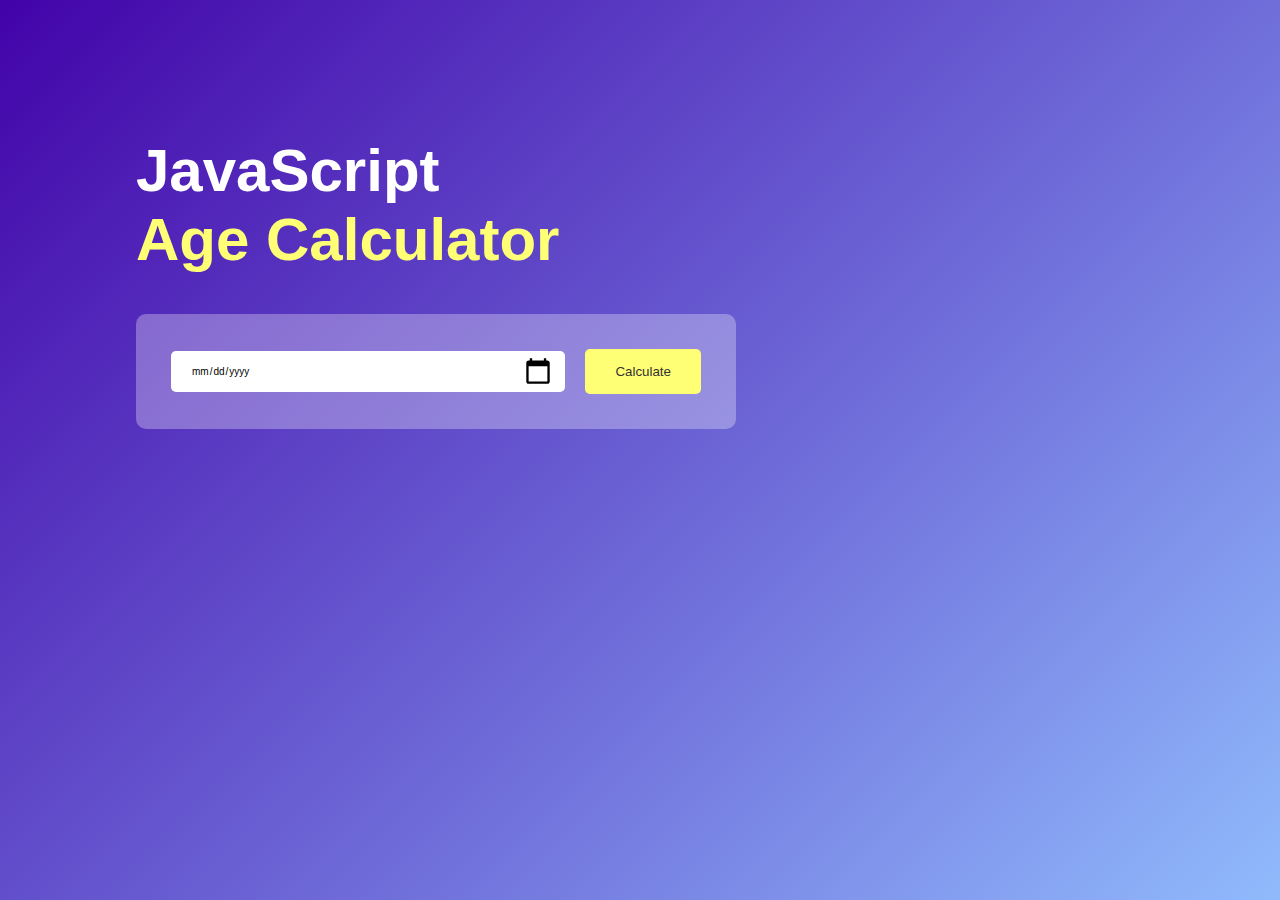
<file: age-calculator/index.html>
<!DOCTYPE html>
<html lang="en">
<head>
    <meta charset="UTF-8">
    <meta name="viewport" content="width=device-width, initial-scale=1.0">
    <title>Age Calculator App</title>
    <link rel="stylesheet" href="style.css">
</head>
<body>
    <div class="container">
        <div class="calculator">
            <h1>JavaScript <br>
                 <span>Age Calculator</span>
                </h1>
                <div class="input-box">
                    <input type="date" id="date">
                    <button onclick="CalculateAge()">Calculate</button>
                </div>
                <p id="result"></p>
        </div>
    </div>

    <script src="script.js"></script>
</body>
</html>
</file>
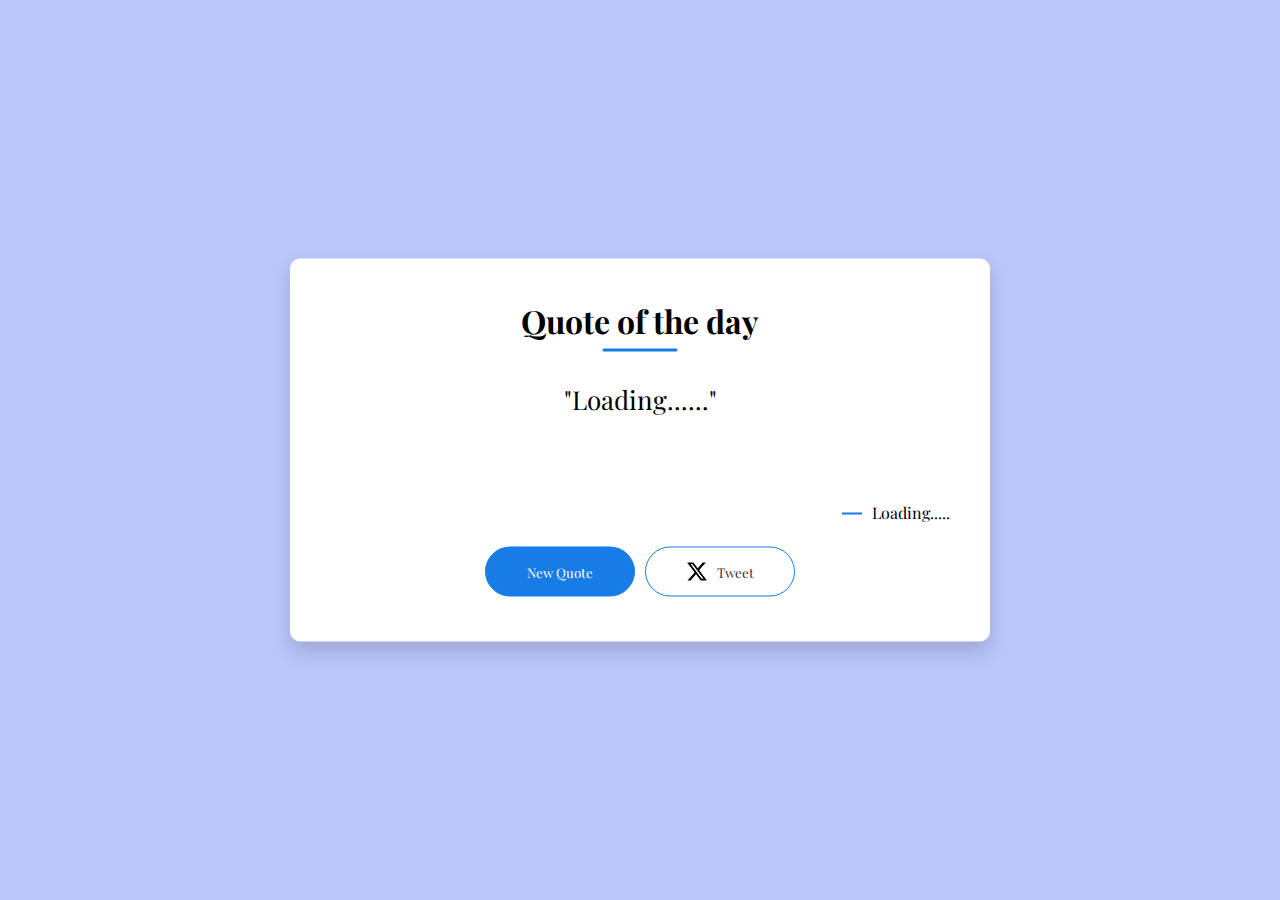
<file: create-quote/index.html>
<!DOCTYPE html>
<html lang="en">
<head>
    <meta charset="UTF-8">
    <meta name="viewport" content="width=device-width, initial-scale=1.0">
    <title>Quote of the day</title>
    <link rel="stylesheet" href="style.css">
</head>
<body>
    <div class="quote-box">
        <h2>Quote of the day</h2>
        <blockquote id="quote">Loading......</blockquote>
        <span id="author">Loading.....</span>
        <div>
            <button onclick="getQuote(api_url)">New Quote</button>
            <button onclick="tweet()"><img src="images/x1.png" alt="">Tweet</button>
        </div>
    </div>

    <script src="script.js"></script>
</body>
</html>
</file>
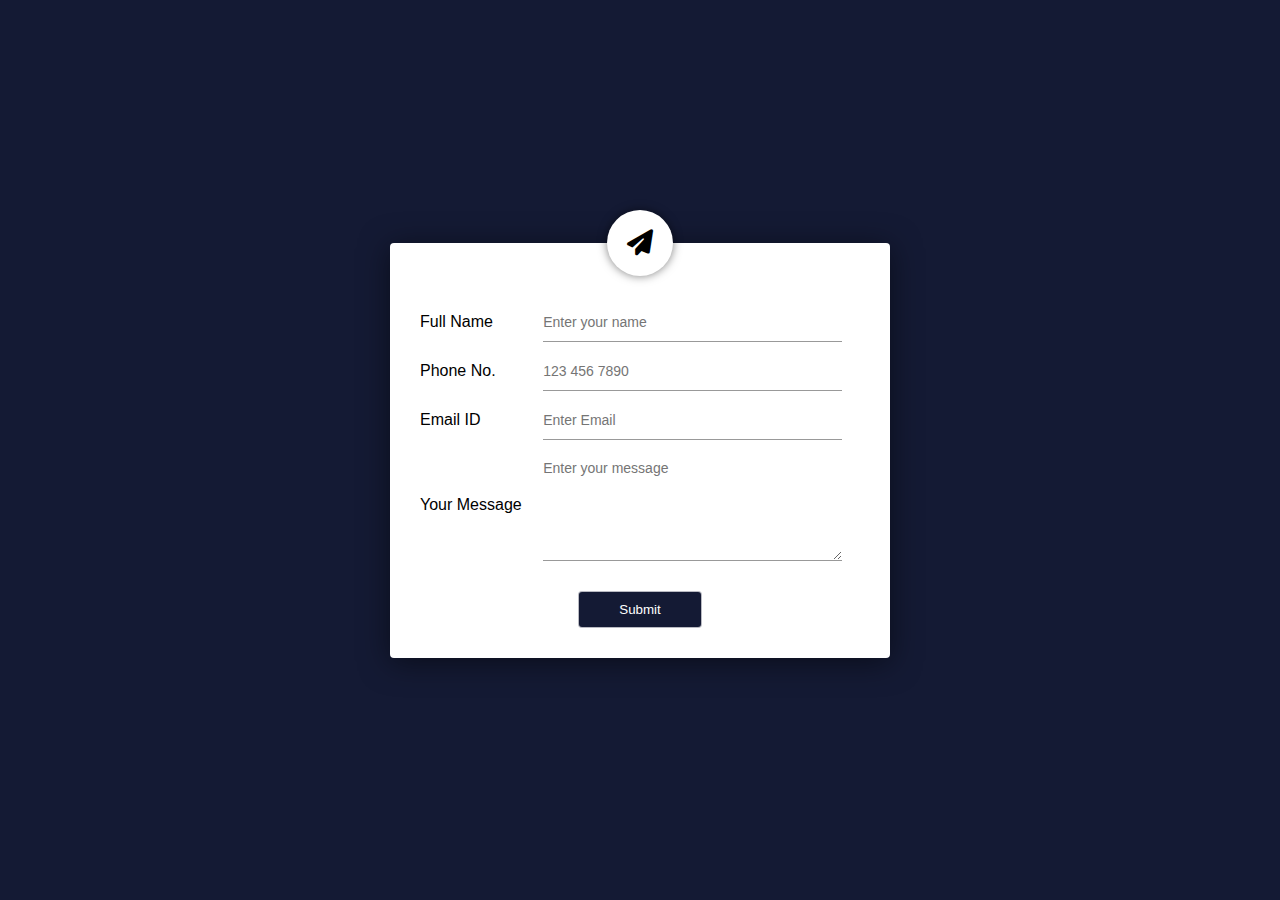
<file: Form Validation/index.html>
<!DOCTYPE html>
<html lang="en">
<head>
    <meta charset="UTF-8">
    <meta name="viewport" content="width=device-width, initial-scale=1.0">
    <title>Form Validation</title>
    <link rel="stylesheet" href="style.css">
    <link href="https://cdnjs.cloudflare.com/ajax/libs/font-awesome/6.5.1/css/all.min.css" rel="stylesheet">
</head>
<body>
    <div class="container">
        <form action="">
            <i class="fas fa-paper-plane"></i>

            <div class="input-group">
                <label for="">Full Name</label>
                <input type="text" placeholder="Enter your name"
                    id="contact-name" onkeyup="validateName()">
                <span id="name-error"></span>
            </div>
             <div class="input-group">
                <label for="">Phone No.</label>
                <input type="tel" placeholder="123 456 7890"
                    id="contact-phone" onkeyup="validatePhone()">
                <span id="phone-error"></span>
            </div>
             <div class="input-group">
                <label for="">Email ID</label>
                <input type="email" placeholder="Enter Email"
                   id="contact-email" onkeyup="validateEmail()">
                <span id="email-error"></span>
            </div>
             <div class="input-group">
                <label for="">Your Message</label>
                <textarea cols="" rows="5" placeholder="Enter your message"
                   id="contact-message" onkeyup="validateMessage()"></textarea>
                <span id="message-error"></span>
            </div>
            <span id="submit-error"></span>
            <button onclick="return validateForm()">Submit</button>
        </form>
    </div>
    <script src="script.js"></script>
</body>
</html>
</file>
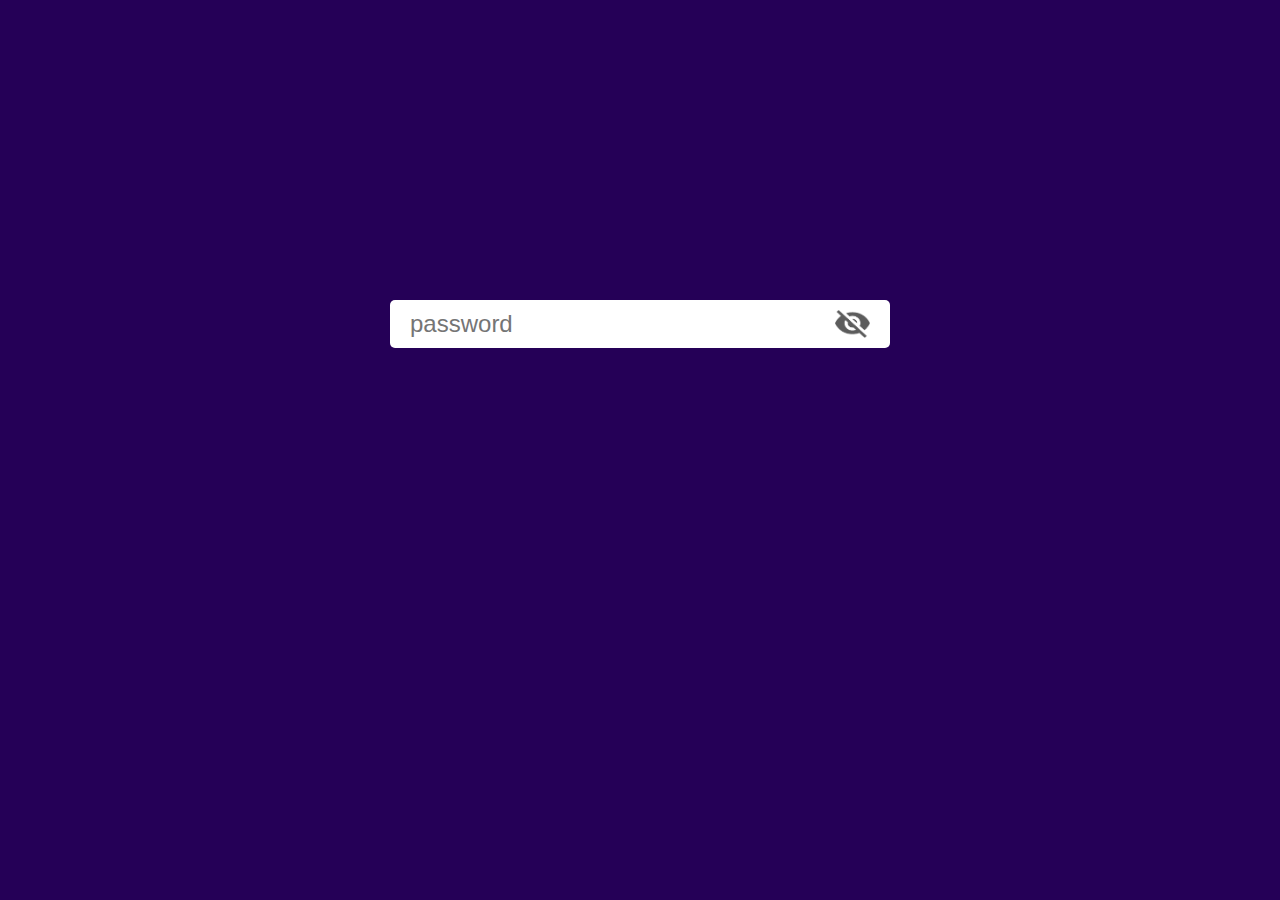
<file: Hide & show password/index.html>
<!DOCTYPE html>
<html lang="en">
<head>
    <meta charset="UTF-8">
    <meta name="viewport" content="width=device-width, initial-scale=1.0">
    <title>Document</title>
    <link rel="stylesheet" href="style.css">
</head>
<body>
    <div class="input-box">
        <input type="password" placeholder="password" id="password">
        <img src="eye-close.png" id="eyeicon">
    </div>
    <script src="script.js"></script>
</body>
</html>
</file>
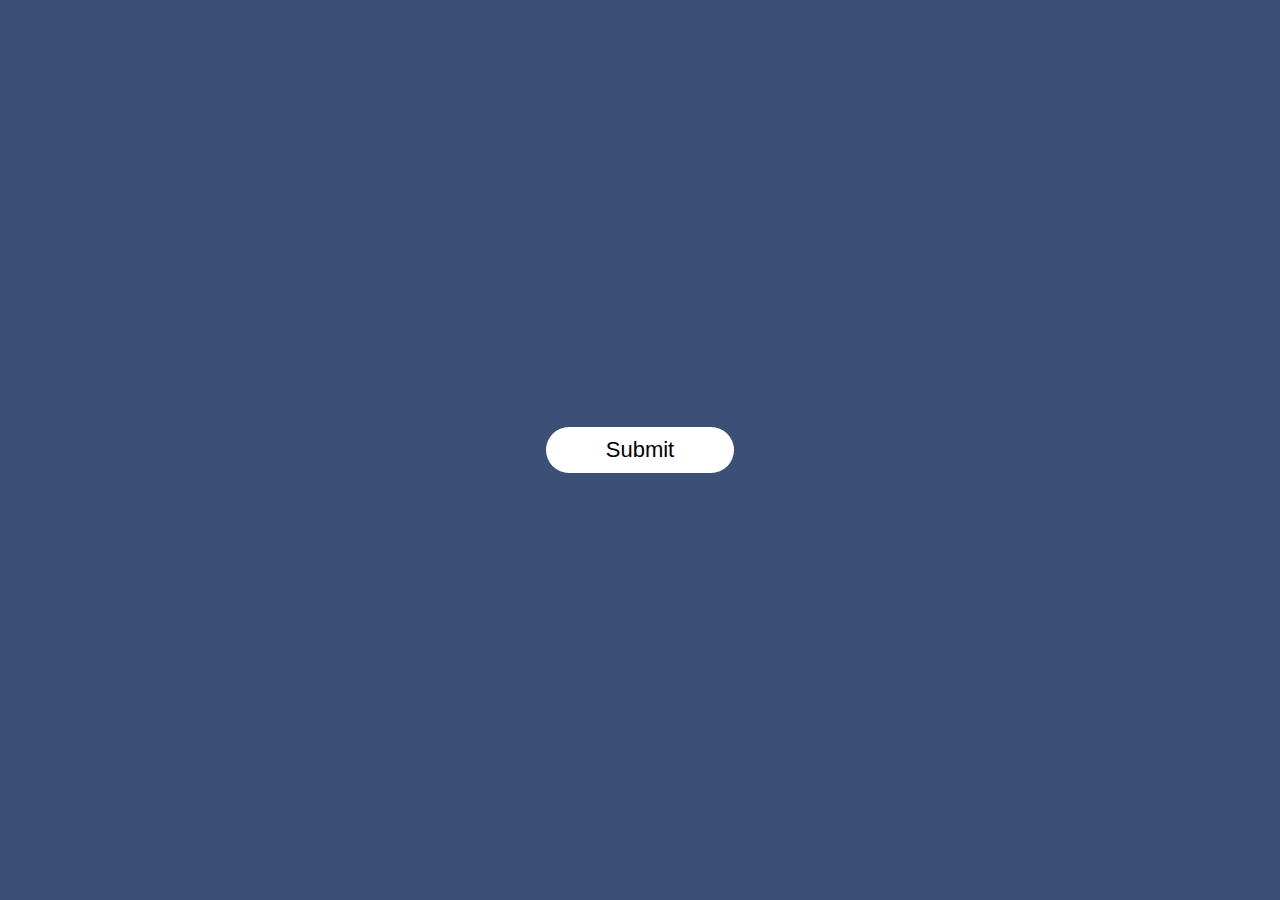
<file: Popup/index.html>
<!DOCTYPE html>
<html lang="en">
<head>
    <meta charset="UTF-8">
    <meta name="viewport" content="width=device-width, initial-scale=1.0">
    <title>Popup</title>
    <link rel="stylesheet" href="style.css">
</head>
<body>
    <div class="container">
        <button type="submit" class="btn" onclick="openPopup()">Submit</button>
        <div class="popup" id="popup">
            <img src="404-tick.png" alt="">
            <h2>Thank You!</h2>
            <p>Your details has been successfully submitted. Thanks!</p>
            <button type="button" onclick="closePopup()">Ok</button>
        </div>
    </div>
    <script src="script.js"></script>
</body>
</html>
</file>
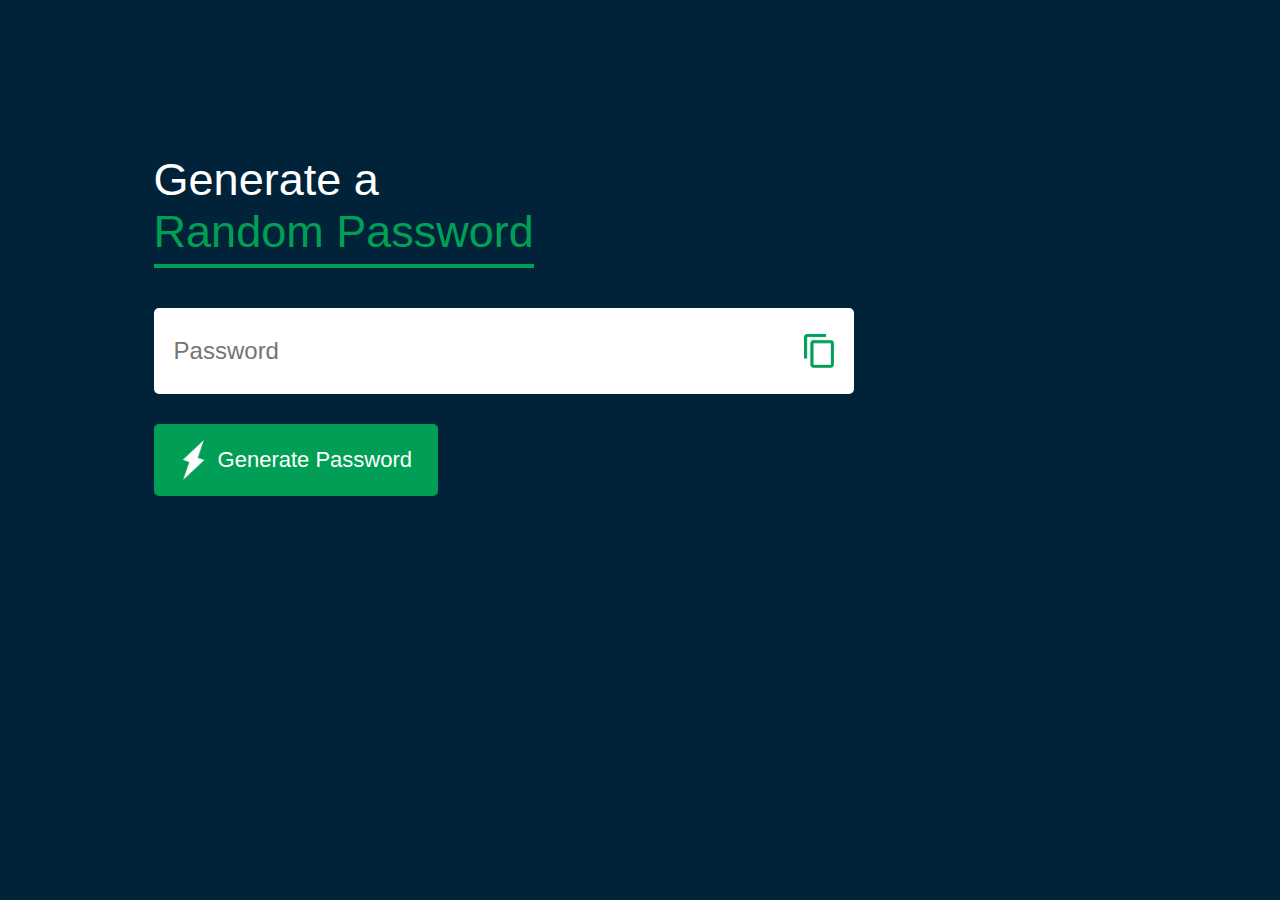
<file: random-password-generate/index.html>
<!DOCTYPE html>
<html lang="en">
<head>
    <meta charset="UTF-8">
    <meta name="viewport" content="width=device-width, initial-scale=1.0">
    <title>Generate Random Password</title>
    <link rel="stylesheet" href="style.css">
</head>
<body>
    <div class="container">
        <h1>
            Generate a <br>
            <span>Random Password</span>
        </h1>
        <div class="display">
            <input type="text" id="password" placeholder="Password">
            <img src="images/copy.png" alt="" onclick="copyPassword()">
        </div>
        <button onclick="createPassword()">
            <img src="images/generate.png" alt="">
            Generate Password
        </button>
    </div>


    <script src="script.js"></script>
</body>
</html>
</file>
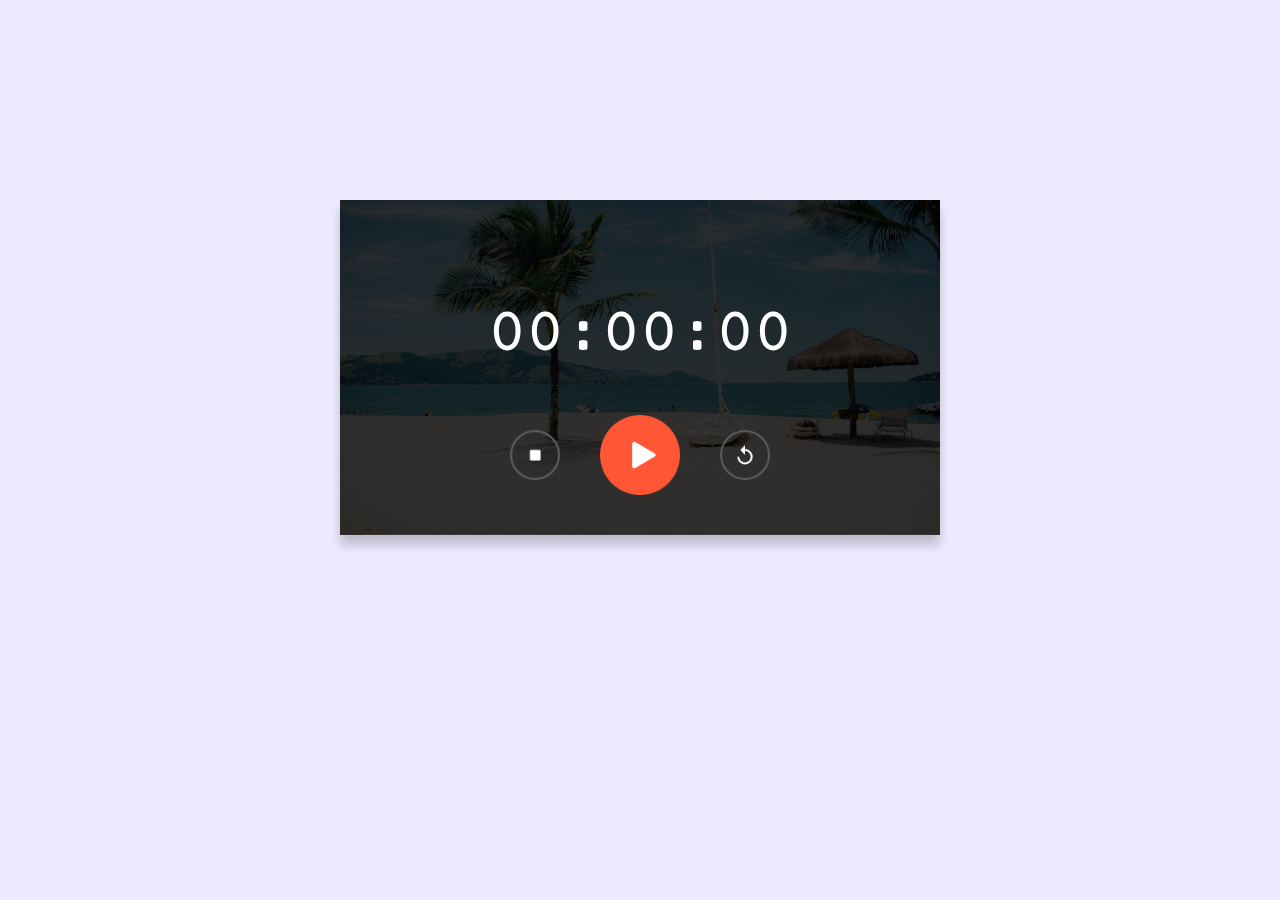
<file: Stop watch/index.html>
<!DOCTYPE html>
<html lang="en">
<head>
    <meta charset="UTF-8">
    <meta name="viewport" content="width=device-width, initial-scale=1.0">
    <title>Stop Watch</title>
    <link rel="stylesheet" href="style.css">
</head>
<body>
    <div class="stopwatch">
        <h1 id="displayTime">00:00:00</h1>
        <div class="buttons">
            <img src="images/stop.png" alt="" onclick=" watchStop()">
            <img src="images/start.png" alt="" onclick="watchStart()">
            <img src="images/reset.png" alt="" onclick="watchReset()">
        </div>
    </div>
    <script src="script.js"></script>
</body>
</html>
</file>
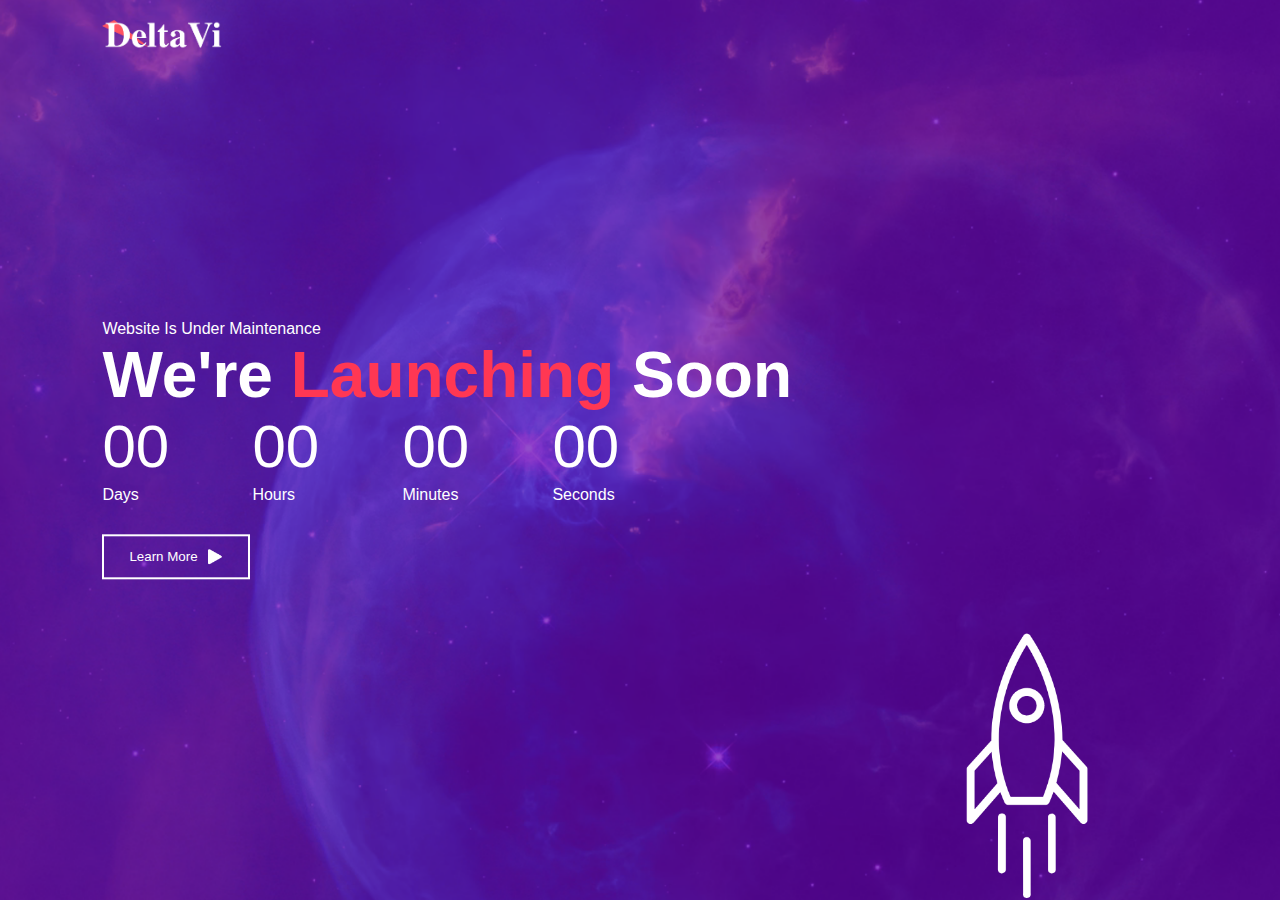
<file: website coming soon page/index.html>
<!DOCTYPE html>
<html lang="en">
<head>
    <meta charset="UTF-8">
    <meta name="viewport" content="width=device-width, initial-scale=1.0">
    <title>Website Coming Soon Page</title>
    <link rel="stylesheet" href="style.css">
</head>
<body>
    <div class="container">
        <img src="images/logo.png" class="logo">

        <div class="content">
            <p>Website Is Under Maintenance</p>
            <h1>We're <span>Launching</span> Soon</h1>
            <div class="launch-time">
                <div>
                    <p id="days">00</p>
                    <span>Days</span>
                </div>
                <div>
                    <p id="hours">00</p>
                    <span>Hours</span>
                </div>
                <div>
                    <p id="minutes">00</p>
                    <span>Minutes</span>
                </div>
                <div>
                    <p id="seconds">00</p>
                    <span>Seconds</span>
                </div>
            </div>
            <button type="button">Learn More <img src="images/triangle.png" alt=""></button>
        </div>
        <img src="images/rocket.png" class="rocket">
    </div>
    <script src="script.js"></script>
</body>
</html>
</file>
<file: age-calculator/style.css>
*{
    margin: 0;
    padding: 0;
    font-family: 'Poppins', sans-serif;
    box-sizing: border-box;
}
.container {
    width: 100%;
    min-height: 100vh;
    background: linear-gradient(135deg, #4203a9, #90bafc);
    color: #fff;
    padding: 10px;
}
.calculator {
    width: 100%;
    max-width: 600px;
    margin-left: 10%;
    margin-top: 10%;
}
.calculator h1 {
    font-size: 60px;
}
.calculator h1 span {
    color: #ffff76;
}
.input-box {
    margin: 40px 0;
    padding: 35px;
    border-radius: 10px;
    background: rgba(255, 255, 255, 0.3);
    display: flex;
    align-items: center;
}
.input-box input {
    flex: 1;
    margin-right: 20px;
    padding: 14px 20px;
    border: 0;
    outline: 0;
    font-size: 10px;
    border-radius: 5px;
    position: relative;
}
.input-box button {
    background: #ffff76;
    border: 0;
    outline: 0;
    padding: 15px 30px;
    border-radius: 5px;
    font-weight: 500;
    color: #333;
    cursor: pointer;
}
.input-box input::-webkit-calendar-picker-indicator {
    top: 0;
    left: 0;
    bottom: 0;
    right: 0;
    width: auto;
    height: auto;
    position: absolute;
    background-position: calc(100% - 10px);
    background-size: 30px;
    cursor: pointer;
}
#result {
    font-size:  30px;
}
#result span {
    color: #ffff76;
}
</file>
<file: create-quote/style.css>
@import url('https://fonts.googleapis.com/css2?family=Fraunces:opsz,wght@9..144,700&family=Playfair+Display:ital,wght@0,500;0,600;0,700;1,400&display=swap');

* {
    margin: 0;
    padding: 0;
    box-sizing: border-box;
    font-family: 'Playfair Display', serif;
}
body {
    background: #bbc6fa;
}
.quote-box {
    background: #fff;
    width: 700px;
    position: absolute;
    top: 50%;
    left: 50%;
    transform: translate(-50%, -50%);
    padding: 40px;
    text-align: center;
    border-radius: 10px;
    box-shadow: 0 10px 20px 0 rgba(0, 0, 0, 0.15);
}
.quote-box h2{
    font-size: 32px;
    margin-bottom: 40px;
    position: relative;
}
.quote-box h2::after {
    content: '';
    width: 75px;
    height: 3px;
    border-radius: 3px;
    background: rgb(23, 124, 229);
    position: absolute;
    bottom: -10px;
    left: 50%;
    transform: translate(-50%);
}
.quote-box blockquote {
    font-size: 26px;
    min-height: 110px;
}
.quote-box blockquote::before,
.quote-box blockquote::after {
    content: '"';
}
.quote-box span {
    display: block;
    margin-top: 10px;
    float: right;
    position: relative;
}
.quote-box span::before {
    content: '';
    width: 20px;
    height: 2px;
    background: rgb(23, 124, 229);
    position: absolute;
    top: 50%;
    left: -30px;
}
.quote-box div {
    width: 100%;
    margin-top: 50px;
    display: flex;
    justify-content: center;
}
.quote-box button {
    background: rgb(23, 124, 229);
    color: #fff;
    border-radius: 25px;
    border: 1px solid rgb(23, 124, 229);
    width: 150px;
    height: 50px;
    display: flex;
    align-items: center;
    justify-content: center;
    margin: 5px;
    cursor: pointer;
}
.quote-box button img {
    width: 20px;
    margin-right: 10px;
}
.quote-box button:nth-child(2) {
    background: transparent;
    color: #333;
}
</file>
<file: Form Validation/style.css>
* {
    margin: 0;
    padding: 0;
    box-sizing: border-box;
    font-family: 'Poppins', sans-serif;
}
.container {
    width: 100%;
    height: 100vh;
    background: #141a34;
    display: flex;
    align-items: center;
    justify-content: center;
}
.container form {
    width: 90%;
    max-width: 500px;
    padding: 50px 30px 20px;
    background: #fff;
    border-radius: 4px;
    box-shadow: 0 4px 30px rgba(0, 0, 0, 0.5);
    position: relative;
}
.fa-paper-plane {
    position: absolute;
    top: 0;
    left: 50%;
    transform: translate(-50%, -50%);
    background: #fff;
    font-size: 26px;
    padding: 20px;
    border-radius: 50%;
    box-shadow: 0 0 10px rgba(0, 0, 0, 0.5);
}
.input-group {
    width: 100%;
    display: flex;
    align-items: center;
    margin: 10px 0;
    position: relative;
}
.input-group label {
    flex-basis: 28%;
}
.input-group input, .input-group textarea {
    flex-basis: 68%;
    background: transparent;
    border: 0;
    outline: 0;
    padding: 10px 0;
    border-bottom: 1px solid #999;
    color: #333;
    font-size: 16px;
}
::placeholder {
    font-size: 14px;
}
form button {
    background: #141a34;
    color: #fff;
    border-radius: 4px;
    border: 1px solid rgba(255, 255, 255, 0.7);
    padding: 10px 40px;
    outline: 0;
    cursor: pointer;
    display: block;
    margin: 30px auto 10px;
}
.input-group span {
    position: absolute;
    bottom: 12px;
    right: 12px;
    font-size: 14px;
    color: red;
}
#submit-error {
    color: red;
}
.input-group span i {
    color: seagreen;
}
</file>
<file: Hide & show password/style.css>
* {
    margin: 0;
    padding: 0;
    font-family: 'Poppins', sans-serif;
    box-sizing: border-box;
}
body {
    background: #250057;
}
.input-box {
    background: #fff;
    width: 90%;
    max-width: 500px;
    border-radius: 5px;
    padding: 10px 20px;
    margin: 300px auto;
    display: flex;
    align-items: center;
}
.input-box input {
    width: 100%;
    padding: 10ox 0;
    border: 0;
    outline: 0;
    font-size: 24px;
    color: #555;
}
.input-box img{
    width: 35px;
    cursor: pointer;
}
</file>
<file: Popup/style.css>
* {
    margin: 0;
    padding: 0;
    box-sizing: border-box;
    font-family: 'poppins', sans-serif;
}
.container {
    width: 100%;
    height: 100vh;
    background: #3c5077;
    display: flex;
    align-items: center;
    justify-content: center;
}
.btn {
    padding: 10px 60px;
    background: #fff;
    border: 0;
    outline: none;
    font-size: 22px;
    font-weight: 500;
    border-radius: 30px;
}
.popup {
    width: 400px;
    background: #fff;
    border-radius: 6px;
    position: absolute;
    top: 0;
    left: 50%;
    transform: translate(-50%, -50%) scale(0.1);
    text-align: center;
    padding: 0 30px 30px;
    color: #333;
    visibility: hidden;
    transition: transform 0.4s, top 0.4s;
}
.open-popup {
    visibility: visible;
    top: 50%;
    transform: translate(-50%, -50%) scale(1);
}
.popup img {
    width: 100px;
    margin-top: -50px;
    border-radius: 50%;
    box-shadow: 0 2px 5px rgba(0, 0, 0, 0.2);
}
.popup h2 {
    font-size: 38px;
    font-weight: 500;
    margin: 30px 0 10px;
}
.popup button {
    width: 100%;
    margin-top: 50px;
    padding: 10px 0;
    background: #6fd649;
    border: 0;
    outline: none;
    font-size: 18px;
    border-radius: 4px;
    cursor: pointer;
    box-shadow: 0 5px 5px rgba(0, 0, 0, 0.2);
}
</file>
<file: random-password-generate/style.css>
*{
    margin: 0;
    padding: 0;
    font-family: 'Poppins', sans-serif;
    box-sizing: border-box;
}
body {
    background: #002339;
    color: #fff;
}
.container {
    margin: 12%;
    width: 90%;
    max-width: 700px;
}
.display {
    width: 100%;
    margin-top: 50px;
    margin-bottom: 30px;
    background: #fff;
    color: #333;
    display: flex;
    align-items: center;
    justify-content: space-between;
    padding: 26px 20px;
    border-radius: 5px;
}
.container h1 {
    font-weight: 500;
    font-size: 45px;
}
.container h1 span {
    color: #019f55;
    border-bottom: 4px solid #019f55;
    padding-bottom: 7px;
}
.display img {
    width: 30px;
    cursor: pointer;
}
.display input {
    border: 0;
    outline: 0;
    font-size: 24px;
}
.container button img {
    width: 28px;
    margin-right: 10px;
}
.container button {
    border: 0;
    outline: 0;
    background: #019f55;
    color: #fff;
    font-size: 22px;
    font-weight: 300;
    display: flex;
    align-items: center;
    justify-content: center;
    padding: 16px 26px;
    border-radius: 5px;
    cursor: pointer;
}
</file>
<file: Stop watch/style.css>
@import url('https://fonts.googleapis.com/css2?family=Courier+Prime:ital@1&display=swap');

body {
    background-color: #edeaff;
    font-family: 'Courier Prime', monospace;
}
.stopwatch {
    width: 90%;
    max-width: 600px;
    background-image: linear-gradient(rgba(0, 0, 0, 0.8), rgba(0, 0, 0, 0.8)),
    url(images/background.png);
    background-size: cover;
    background-position: center;
    text-align: center;
    padding: 40px 0;
    color: #fff;
    margin: 200px auto 0;
    box-shadow: 0 10px 10px rgba(0, 0, 0, 0.2);
}
.stopwatch h1 {
    margin-top: 60px;
    font-size: 64px;
    font-weight: 300;
}
.buttons {
    display: flex;
    align-items: center;
    justify-content: center;
}
.buttons img {
    width: 50px;
    margin: 0 20px;
    cursor: pointer;
}
.buttons img:nth-child(2) {
    width: 80px;
}
</file>
<file: website coming soon page/style.css>
* {
    margin: 0;
    padding: 0;
    font-family: 'Poppins', sans-serif;
    box-sizing: border-box;
}
.container {
    width: 100vw;
    height: 100vh;
    background-image: url(images/background.png);
    background-position: center;
    background-size: cover;
    padding: 0 8%;
    position: relative;
}
.logo {
    width: 120px;
    padding: 20px 0;
    cursor: pointer;
}
.content {
    top: 50%;
    position: absolute;
    transform: translateY(-50%);
    color: #fff;
}
.content h1 {
    font-size: 64px;
    font-weight: 600;
}
.content h1 span {
    color: #ff3753;
}
.content button {
    background: transparent;
    border: 2px solid #fff;
    outline: none;
    padding: 12px 25px;
    color: #fff;
    display: flex;
    align-items: center;
    margin-top: 30px;
    cursor: pointer;
}
.content button img {
    width: 15px;
    margin-left: 10px;
}
.launch-time {
    display: flex;
}
.launch-time div {
    flex-basis: 150px;
}
.launch-time div p {
    font-size: 60px;
    margin-bottom: 5px;
}
.rocket {
    width: 250px;
    position: absolute;
    right: 10%;
    bottom: 0;
    animation: rocket 4s linear infinite;
}
@keyframes rocket {
    0% {
        bottom: 0;
        opacity: 0;
    }
    100% {
        bottom: 105%;
        opacity: 1;
    }
}
</file>
